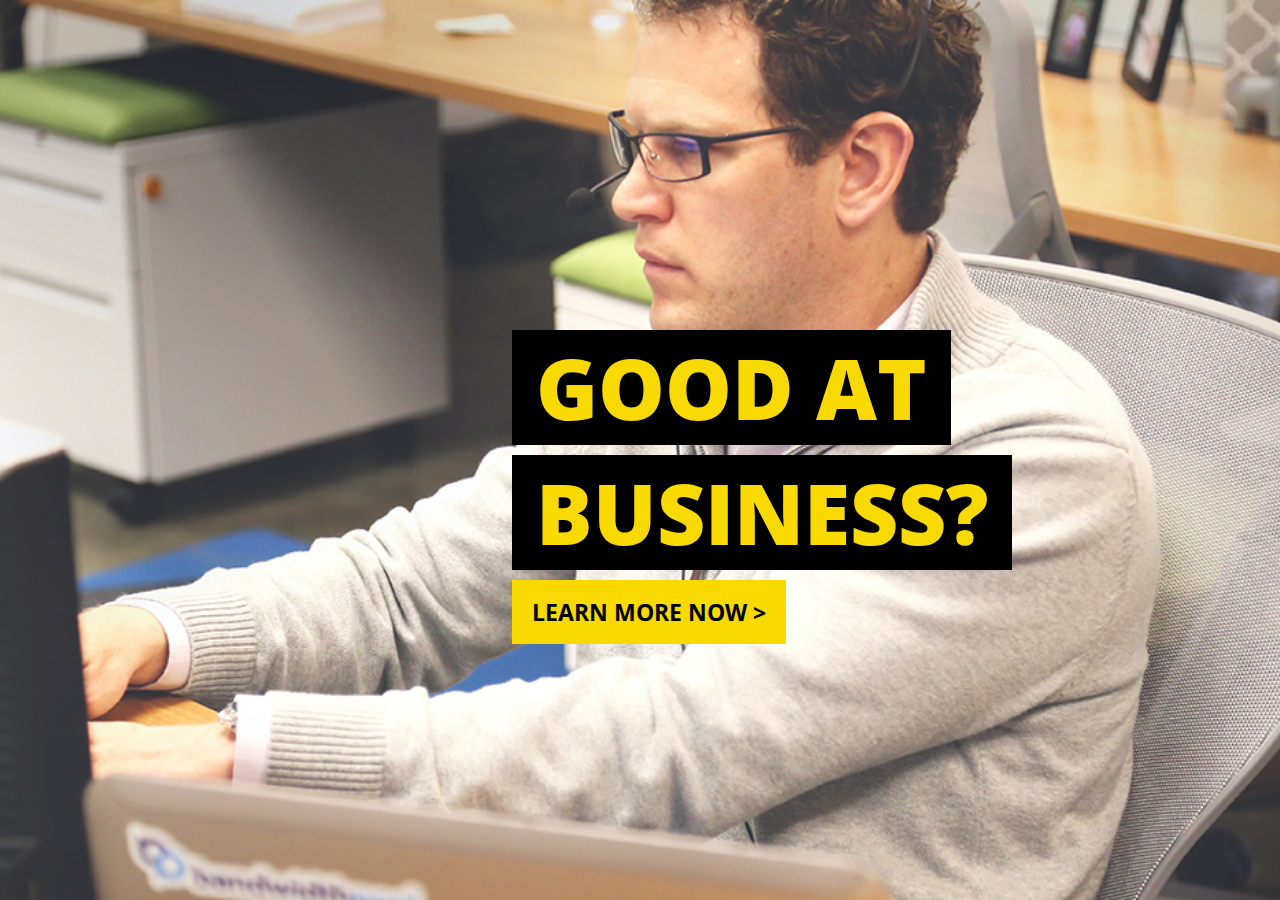
<file: andrew-marks/index.html>
<!DOCTYPE html>
<html>
<head>
	<title>Business Website</title>
	
	<link rel="stylesheet" href="css/main.css">
	<link href='http://fonts.googleapis.com/css?family=Open+Sans+Condensed:300,700' rel='stylesheet' type='text/css'>
</head>
<body>
	
	<div class="hero">
		<div class="message">
			<span>GOOD AT</span>
			<span>BUSINESS?</span>
		</div>
		<div class="call-to-action">LEARN MORE NOW &gt;</div>
	</div>
	
	<div class="modal-container">
		<div class="modal">
			<div class="close-button"></div>
				
			<div class="content">
				<div class="left-half">
					<div class="title">Business stuff in your inbox, all the time.</div>
					<div class="body">Sign up for our newsletter to download this 200+ page secrets of business PDF!</div>
				</div>
				<div class="sample-pages"></div>
			</div>
			<div class="form">
				<input type="text" class="email" placeholder="Enter Your Email Address">
				<input type="submit" class="submit" value="SUBMIT">
			</div>
		</div>
	</div>
	
	<script src="js/jquery.js"></script>
	<script src="js/main.js"></script>
</body>
</html>
</file>
<file: andrew-marks/css/main.css>
body{background:url('../images/background.jpg') no-repeat center center fixed;background-size:cover;font-family:'Open Sans Condensed'}.hero{position:absolute;top:50%;left:40%;margin-top:-125px}.hero .message span{display:block;float:left;clear:both;background-color:black;color:#f8d902;font-weight:900;font-size:84px;padding:0 24px;margin:5px 0}.hero .call-to-action{clear:both;background-color:#f8d902;float:left;font-size:23px;padding:16px 20px;font-weight:bold;margin-top:5px;cursor:pointer}.modal-container{position:fixed;top:0;left:0;width:100%;height:100%;background-color:rgba(248,217,2,0.9);opacity:0;pointer-events:none;transition:opacity 0.2s}.modal-container .modal{position:absolute;left:50%;top:50%;width:600px;height:360px;background-color:white;margin-top:-220px;margin-left:-300px;box-shadow:0 0 18px 0 rgba(0,0,0,0.4);transition:margin 0.2s}.modal-container .modal .close-button{position:absolute;left:100%;bottom:100%;margin-left:10px;margin-bottom:10px;width:24px;height:24px;background-image:url('../images/x.png');cursor:pointer}.modal-container .modal .content{height:263px;width:100%}.modal-container .modal .content .left-half{width:343px;height:100%;float:left}.modal-container .modal .content .left-half .title{font-size:28px;font-weight:bold;padding:30px}.modal-container .modal .content .left-half .body{padding:0 120px 0 30px;font-weight:bold;color:#999999;line-height:1.6em}.modal-container .modal .content .sample-pages{width:257px;height:100%;background-image:url('../images/pages.png');float:left}.modal-container .modal .form{height:97px;width:100%;background-color:black}.modal-container .modal .form input{box-sizing:border-box;height:57px;padding:20px;margin:20px;border:none;display:block;float:left;font-family:'Open Sans Condensed';font-weight:bold;font-size:14px}.modal-container .modal .form .email{width:380px}.modal-container .modal .form .submit{margin-left:0;width:160px;background-color:#f8d902;cursor:pointer}.modal-open .modal-container{opacity:1;pointer-events:all}.modal-open .modal-container .modal{margin-top:-180px}
</file>
